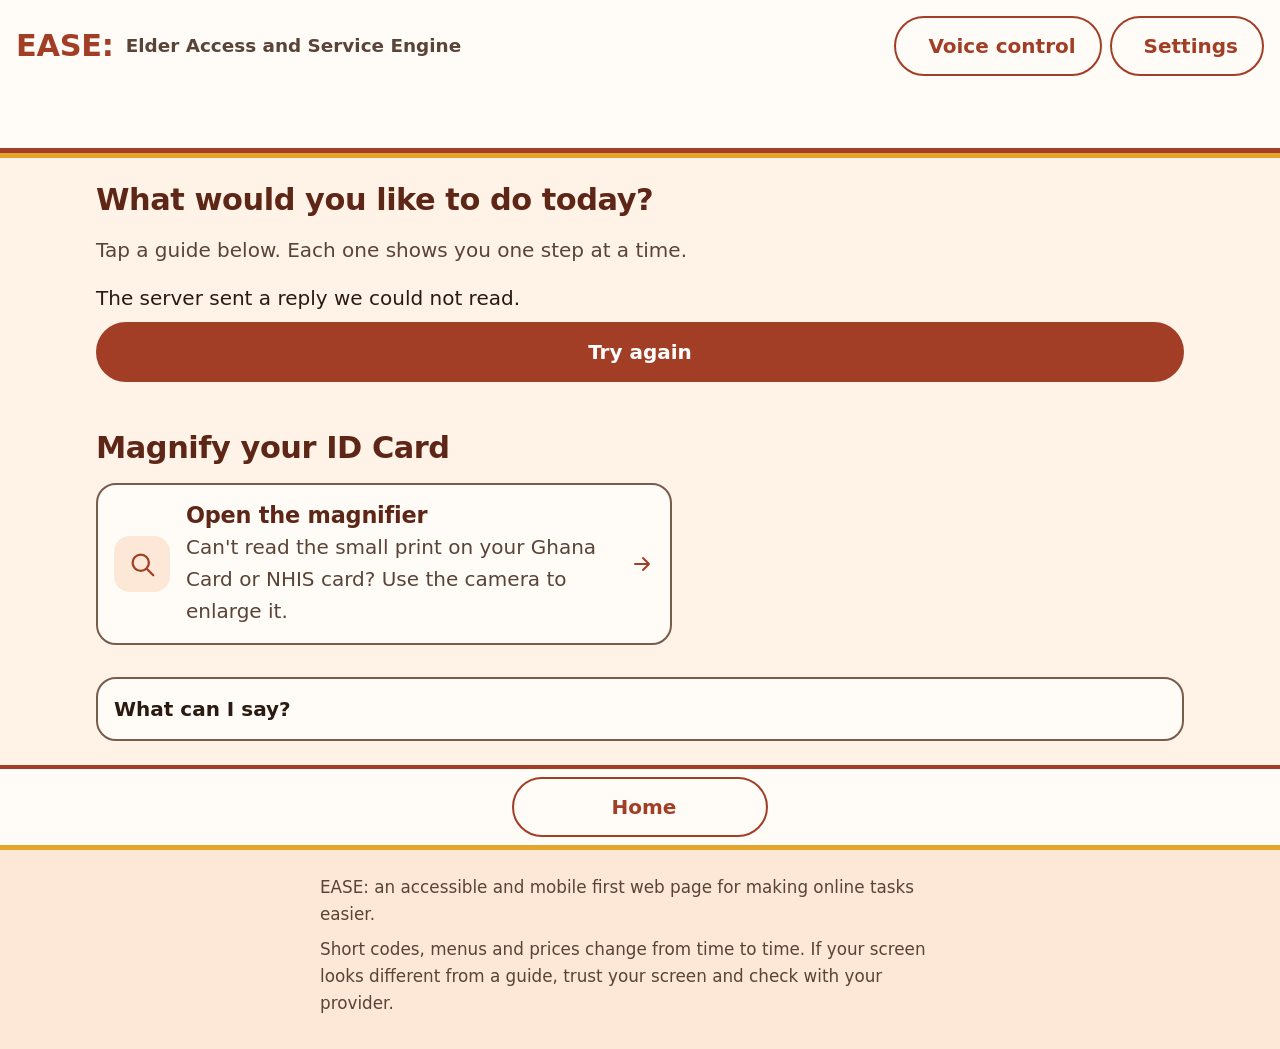
<file: index.html>
<!DOCTYPE html>
<html lang="en" data-theme="standard">
<head>
  <meta charset="utf-8">
  <!-- NO "user-scalable=no" or "maximum-scale": blocking pinch-zoom fails WCAG 1.4.4.
       viewport-fit=cover lets us respect phone notches via env(safe-area-inset-*). -->
  <meta name="viewport" content="width=device-width, initial-scale=1, viewport-fit=cover">
  <title>EASE</title>
  <meta name="description" content="EASE helps older people use MoMo, NHIS and ECG services with simple steps, large buttons and voice control.">
  <meta name="theme-color" content="#0b4f8a">

  <!-- Apply saved preferences BEFORE first paint so the page never flashes the
       wrong theme or size. Keys must match settings.js: "theme" and "pageScale". -->
  <script>
    try {
      var t = localStorage.getItem('theme');
      var z = parseFloat(localStorage.getItem('pageScale'));
      if (t === 'standard' || t === 'high-contrast') document.documentElement.dataset.theme = t;
      if (z >= 1 && z <= 2) document.documentElement.style.setProperty('--zoom', z);
    } catch (e) { /* storage blocked: defaults are fine */ }
  </script>

  <link rel="stylesheet" href="css/theme.css">
  <link rel="stylesheet" href="css/layout.css">
  <link rel="stylesheet" href="css/components.css">
  <link rel="icon" href="assets/favicon.svg" type="image/svg+xml">

  <!-- JS off: hide the app and jump instantly to the simple version.
       Only <style>, <link> and <meta> are allowed in a head <noscript>. -->
  <noscript>
    <style>#app { display: none !important; }</style>
    <meta http-equiv="refresh" content="0; url=nojs.html">
  </noscript>

  <!-- type="module": its own scope, deferred by default (does not block parsing). -->
  <script type="module" src="js/app.js"></script>
</head>

<body>

    <!-- Safety net if the browser blocks the redirect above. -->
  <noscript>
    <div class="noscript-warning" role="alert">
      <h1>EASE needs JavaScript</h1>
      <p>JavaScript is turned off, so the full guide cannot run.</p>
      <p><a href="nojs.html">Open the simple version of the guides</a></p>
    </div>
  </noscript>

  <div id="app">

    <!-- ============ HEADER ============ -->
    <header class="app-header">
      <h1 class="brand">
        <span class="brand-name">EASE:</span>
        <span class="brand-meaning">Elder Access and Service Engine</span>
      </h1>
      <div class="header-actions">
        <!-- aria-pressed announces on/off state to screen readers; the label stays constant. -->
        <button id="btn-mic" type="button" class="btn btn-secondary" aria-pressed="false">
          <span aria-hidden="true"></span> Voice control
        </button>
        <button id="btn-settings" type="button" class="btn btn-secondary" aria-haspopup="dialog">
          <span aria-hidden="true"></span> Settings
        </button>
      </div>
      <p id="mic-status" class="mic-status" role="status"></p>
    </header>

    <!-- ============ MAIN ============ -->
    <!-- tabindex="-1" lets JS move focus here after a view change (skip link target too). -->
    <main id="main" tabindex="-1">

      <!-- ---------- VIEW 1: HOME ---------- -->
      <section id="view-home" class="view" aria-labelledby="home-heading">
        <h2 id="home-heading">What would you like to do today?</h2>
        <p class="lead">Tap a guide below. Each one shows you one step at a time.</p>

        <p id="home-status" role="status">Loading your guides…</p>
        <!-- role="list" restores list semantics in Safari/VoiceOver when list-style is removed. -->
        <ul id="service-list" class="card-list" role="list"></ul>

        <h2 id="tools-heading" class="section-gap">Magnify your ID Card</h2>
        <button id="btn-open-magnifier" type="button" class="service-card tool-card">
          <span class="card-icon" data-icon="search" aria-hidden="true"></span>
          <span class="card-body">
            <span class="card-title">Open the magnifier</span>
            <span class="card-summary">Can't read the small print on your Ghana Card or NHIS card? Use the camera to enlarge it.</span>
          </span>
        </button>

        <details class="voice-help section-gap">
          <summary>What can I say?</summary>
          <p>Tap <strong>Voice control</strong>, then say:</p>
          <ul>
            <li><strong>“Next”</strong> or <strong>“Back”</strong>: change step</li>
            <li><strong>“Home”</strong>: return to this page</li>
            <li><strong>“Zoom in”</strong> or <strong>“Zoom out”</strong>: make the page bigger or smaller</li>
            <li><strong>“Read”</strong>: hear the current step</li>
            <li><strong>“Take picture”</strong>: photograph your ID card</li>
          </ul>
          <p>Voice control works best in Chrome, with an internet connection. 
            In Chrome, your voice is sent over the internet to Google to be turned into words. 
            EASE does not record or keep it. The microphone stays off until you tap Voice control, 
            and it switches off if you move to another app.</p>
        </details>
      </section>

      <!-- ---------- VIEW 2: GUIDE (one step at a time) ---------- -->
      <section id="view-guide" class="view" aria-labelledby="guide-title" hidden>
        <h2 id="guide-title"></h2>

        <div class="progress-block">
          <p id="step-counter" class="step-counter">Step <span id="step-current">1</span> of <span id="step-total">1</span></p>
          <!-- Native <progress>: built-in semantics, no ARIA needed. -->
          <progress id="step-progress" max="1" value="1" aria-label="Guide progress"></progress>
        </div>

        <article id="step-card" class="step-card">
          <!-- Responsive image: JS fills srcset from image_base (e.g. nhis-1-480.webp 480w, nhis-1-960.webp 960w).
               width/height reserve space so the page does not jump when the image loads. -->
          <figure id="step-figure" class="step-figure" hidden>
            <picture>
              <source id="step-source" type="image/webp" sizes="(min-width: 48rem) 40rem, 100vw" srcset="">
              <img id="step-image" alt="" width="960" height="640" loading="lazy" decoding="async"
                   src="[data-uri]">
            </picture>
          </figure>

          <p id="step-text" class="step-text"></p>

          <div class="step-actions">
            <button id="btn-listen" type="button" class="btn btn-secondary">
              <span aria-hidden="true">🔊</span> Listen to this step
            </button>
            <!-- Native protocol link, e.g. tel:*929%23. JS sets href and label. -->
            <a id="step-action" class="btn btn-action" href="#" hidden></a>
          </div>
        </article>

        <!-- Tariff table (HTML5 table requirement). Filled by render.js from tariffs.php. -->
        <section id="tariff-section" class="tariff-section" aria-labelledby="tariff-heading" hidden>
          <h3 id="tariff-heading">Costs to expect</h3>
          <table class="tariff-table">
            <caption>Amounts in Ghana cedis (GH₵). These are examples; check your provider.</caption>
            <thead>
              <tr>
                <th scope="col">Item</th>
                <th scope="col">Amount</th>
                <th scope="col">Note</th>
              </tr>
            </thead>
            <tbody id="tariff-body"></tbody>
          </table>
        </section>
      </section>

      <!-- ---------- VIEW 3: ID MAGNIFIER ---------- -->
      <section id="view-magnifier" class="view" aria-labelledby="magnifier-heading" hidden>
        <h2 id="magnifier-heading">Magnify my ID card</h2>

        <!-- Image sits FIRST so the thumb never scrolls past controls to see it. -->
        <div class="magnifier-stage">
          <div id="video-frame" class="video-frame">
            <video id="camera-video" autoplay playsinline muted aria-label="Live camera view"></video>
            <!-- Decorative box = the centre 50% that will be cropped and enlarged. -->
            <div class="guide-box" aria-hidden="true"></div>
          </div>
          <img id="captured-image" class="captured-image" alt="Your ID card, enlarged" hidden
               src="[data-uri]">
        </div>

        <p id="magnifier-help" class="lead">Hold your card inside the dashed box, then tap <strong>Take picture</strong>.</p>
        <p id="camera-status" role="status"></p>

        <div class="button-row">
          <button id="btn-capture" type="button" class="btn btn-primary">
            <span aria-hidden="true">📷</span> Take picture
          </button>
          <button id="btn-retake" type="button" class="btn btn-secondary" hidden>Take another</button>
        </div>
      </section>

    </main>

    <!-- ============ BOTTOM NAV (sticky, thumb zone) ============ -->
    <nav class="nav-bar" aria-label="Page navigation">
      <button id="btn-back" type="button" class="btn btn-secondary" hidden>
        <span aria-hidden="true">←</span> Back
      </button>
      <button id="btn-home" type="button" class="btn btn-secondary">
        <span aria-hidden="true"></span> Home
      </button>
      <button id="btn-next" type="button" class="btn btn-primary" hidden>
        Next <span aria-hidden="true">→</span>
      </button>
    </nav>

    <footer class="app-footer">
      <p>EASE: an accessible and mobile first web page for making online tasks easier.</p>
      <p>Short codes, menus and prices change from time to time. If your screen looks different from a guide, trust your screen and check with your provider.</p>
      
    </footer>

    <!-- Invisible live region: JS writes "Step 3 of 6" here so screen readers announce changes. -->
    <div id="announcer" class="sr-only" aria-live="polite" aria-atomic="true"></div>

    <!-- ============ SETTINGS (native <dialog> + <form>) ============ -->
    <!-- <dialog> gives focus trapping, Esc to close and backdrop for free. -->
    <dialog id="settings-dialog" aria-labelledby="settings-title">
      <form id="settings-form" method="dialog">
        <h2 id="settings-title">Settings</h2>

        <fieldset class="choice-group">
          <legend>Text size</legend>
          <label class="choice"><input type="radio" name="zoom" value="1" checked> Normal</label>
          <label class="choice"><input type="radio" name="zoom" value="1.25"> Large</label>
          <label class="choice"><input type="radio" name="zoom" value="1.5"> Larger</label>
          <label class="choice"><input type="radio" name="zoom" value="1.75"> Very large</label>
          <label class="choice"><input type="radio" name="zoom" value="2"> Largest</label>
        </fieldset>

        <fieldset class="choice-group">
          <legend>Colours</legend>
          <label class="choice"><input type="radio" name="theme" value="standard" checked> Standard</label>
          <label class="choice"><input type="radio" name="theme" value="high-contrast"> High contrast (yellow on black)</label>
        </fieldset>

        <button type="submit" class="btn btn-primary btn-block">Done</button>
      </form>
    </dialog>

  </div><!-- /#app -->
</body>
</html>
</file>
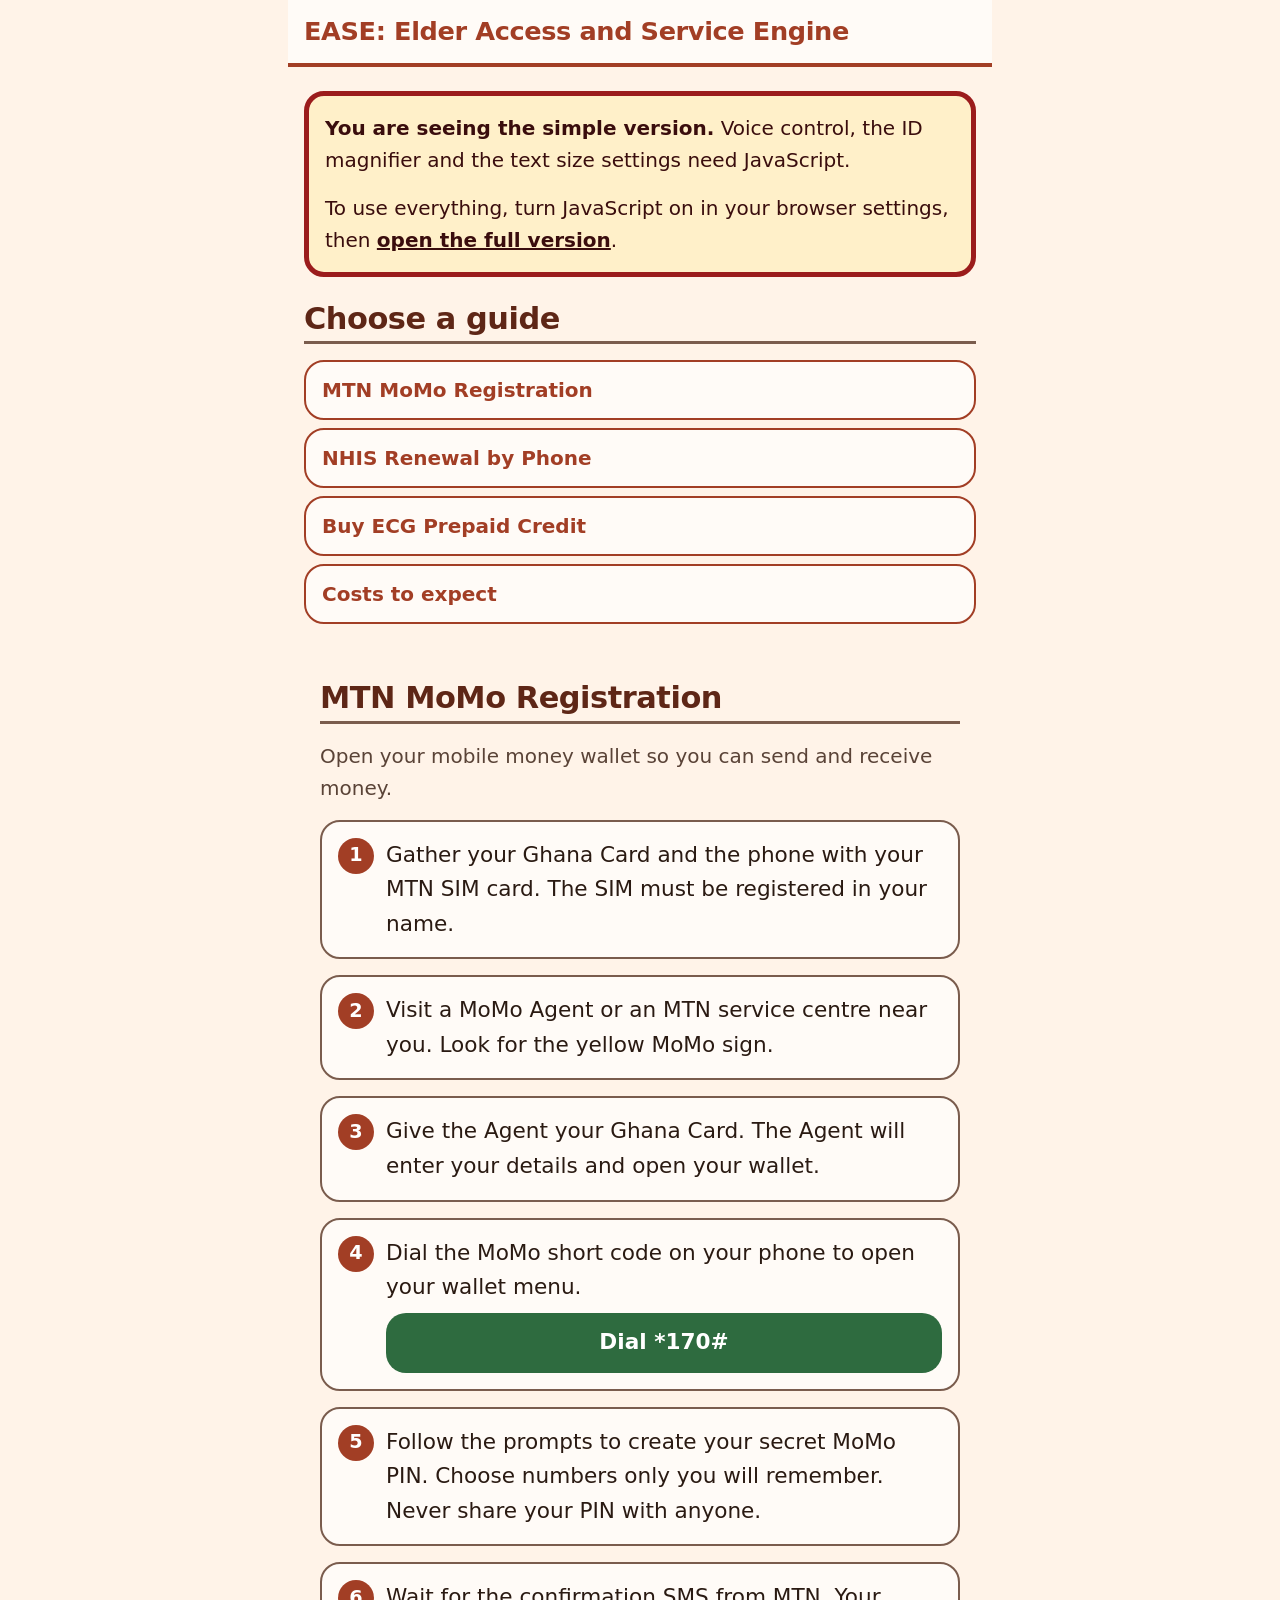
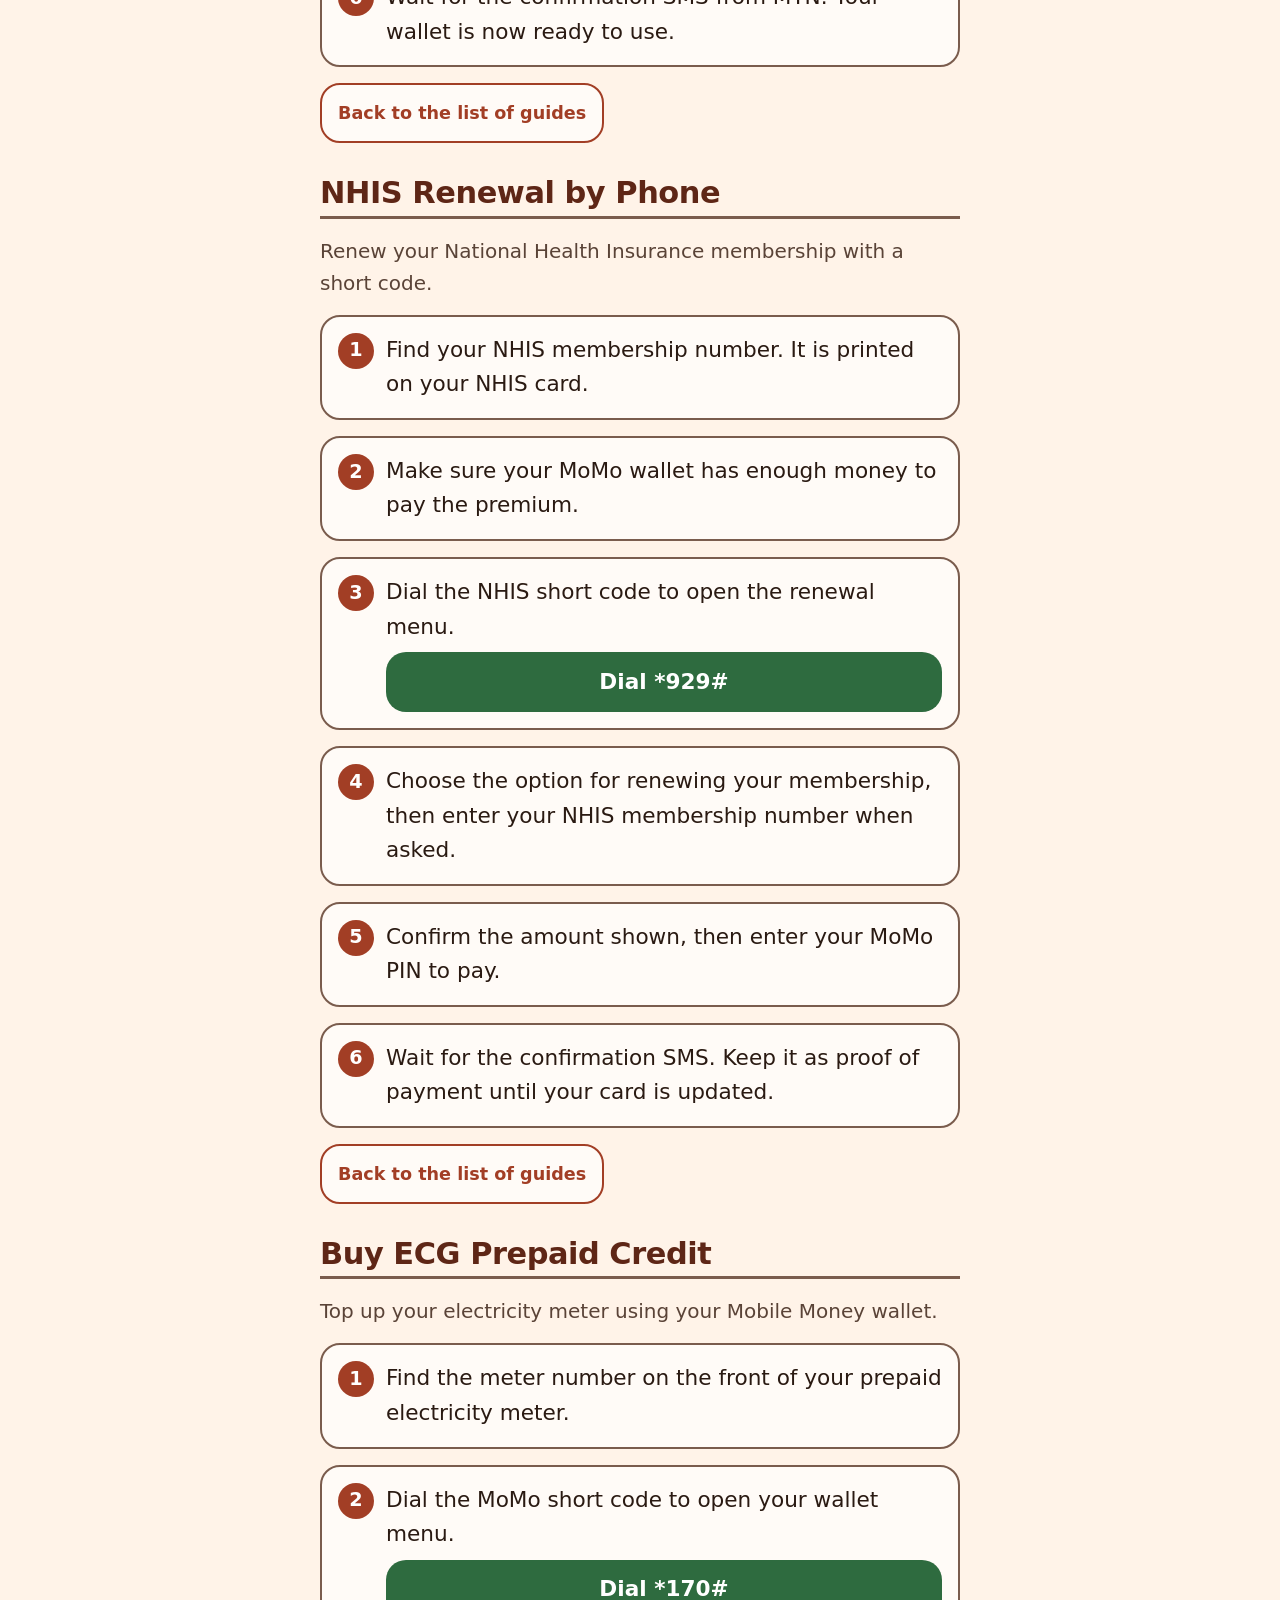
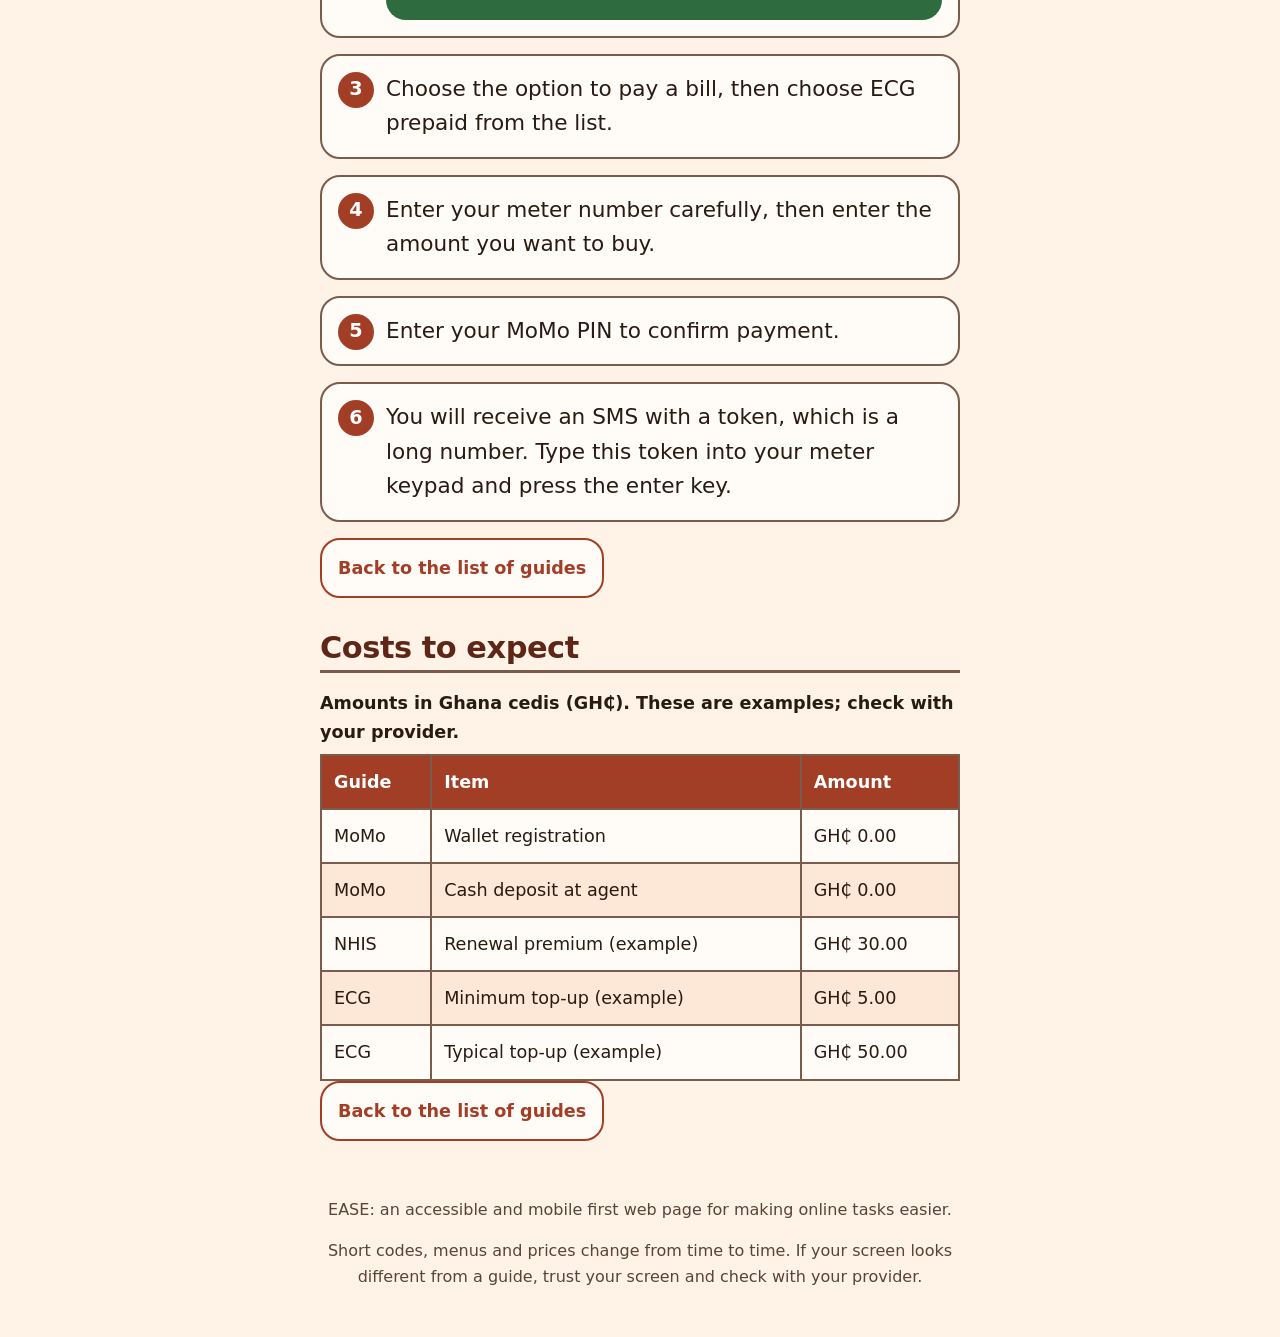
<file: nojs.html>
<!DOCTYPE html>
<html lang="en" data-theme="standard">
<head>
  <meta charset="utf-8">
  <meta name="viewport" content="width=device-width, initial-scale=1, viewport-fit=cover">
  <title>EASE (simple version)</title>
  <meta name="description" content="A simple, printable version of the EASE guides for MoMo, NHIS and ECG. No JavaScript needed.">

  <!-- Reuses the app's design tokens, so both pages always look related. -->
  <link rel="stylesheet" href="css/theme.css">
  <link rel="stylesheet" href="css/layout.css">
  <link rel="stylesheet" href="css/components.css">
  <link rel="stylesheet" href="css/nojs.css">
  <link rel="icon" href="assets/favicon.svg" type="image/svg+xml">
</head>

<body>
  <div class="nojs-page" id="nojs-top">

    <header class="nojs-header">
      <h1>EASE: Elder Access and Service Engine</h1>
    </header>

    <div class="nojs-banner" role="note">
      <p><strong>You are seeing the simple version.</strong> Voice control, the ID magnifier and the text 
        size settings need JavaScript.</p>
      <p>To use everything, turn JavaScript on in your browser settings, then
      <a href="index.html">open the full version</a>.</p>
    </div>

    <nav aria-label="Guides on this page">
      <h2>Choose a guide</h2>
      <ul class="nojs-contents" role="list">
        <li><a href="#nojs-momo">MTN MoMo Registration</a></li>
        <li><a href="#nojs-nhis">NHIS Renewal by Phone</a></li>
        <li><a href="#nojs-ecg">Buy ECG Prepaid Credit</a></li>
        <li><a href="#nojs-costs">Costs to expect</a></li>
      </ul>
    </nav>

    <main>
      <!-- ===== Guide 1 ===== -->
      <section id="nojs-momo" aria-labelledby="nojs-momo-h">
        <h2 id="nojs-momo-h">MTN MoMo Registration</h2>
        <p class="lead">Open your mobile money wallet so you can send and receive money.</p>
        <ol class="nojs-steps" role="list">
          <li>Gather your Ghana Card and the phone with your MTN SIM card. The SIM must be registered in your name.</li>
          <li>Visit a MoMo Agent or an MTN service centre near you. Look for the yellow MoMo sign.</li>
          <li>Give the Agent your Ghana Card. The Agent will enter your details and open your wallet.</li>
          <li>Dial the MoMo short code on your phone to open your wallet menu.
            <a class="nojs-dial" href="tel:*170%23">Dial *170#</a></li>
          <li>Follow the prompts to create your secret MoMo PIN. Choose numbers only you will remember. Never share your PIN with anyone.</li>
          <li>Wait for the confirmation SMS from MTN. Your wallet is now ready to use.</li>
        </ol>
        <p><a class="nojs-top" href="#nojs-top">Back to the list of guides</a></p>
      </section>

      <!-- ===== Guide 2 ===== -->
      <section id="nojs-nhis" aria-labelledby="nojs-nhis-h">
        <h2 id="nojs-nhis-h">NHIS Renewal by Phone</h2>
        <p class="lead">Renew your National Health Insurance membership with a short code.</p>
        <ol class="nojs-steps" role="list">
          <li>Find your NHIS membership number. It is printed on your NHIS card.</li>
          <li>Make sure your MoMo wallet has enough money to pay the premium.</li>
          <li>Dial the NHIS short code to open the renewal menu.
            <a class="nojs-dial" href="tel:*929%23">Dial *929#</a></li>
          <li>Choose the option for renewing your membership, then enter your NHIS membership number when asked.</li>
          <li>Confirm the amount shown, then enter your MoMo PIN to pay.</li>
          <li>Wait for the confirmation SMS. Keep it as proof of payment until your card is updated.</li>
        </ol>
        <p><a class="nojs-top" href="#nojs-top">Back to the list of guides</a></p>
      </section>

      <!-- ===== Guide 3 ===== -->
      <section id="nojs-ecg" aria-labelledby="nojs-ecg-h">
        <h2 id="nojs-ecg-h">Buy ECG Prepaid Credit</h2>
        <p class="lead">Top up your electricity meter using your Mobile Money wallet.</p>
        <ol class="nojs-steps" role="list">
          <li>Find the meter number on the front of your prepaid electricity meter.</li>
          <li>Dial the MoMo short code to open your wallet menu.
            <a class="nojs-dial" href="tel:*170%23">Dial *170#</a></li>
          <li>Choose the option to pay a bill, then choose ECG prepaid from the list.</li>
          <li>Enter your meter number carefully, then enter the amount you want to buy.</li>
          <li>Enter your MoMo PIN to confirm payment.</li>
          <li>You will receive an SMS with a token, which is a long number. Type this token into your meter keypad and press the enter key.</li>
        </ol>
        <p><a class="nojs-top" href="#nojs-top">Back to the list of guides</a></p>
      </section>

      <!-- ===== Costs ===== -->
      <section id="nojs-costs" aria-labelledby="nojs-costs-h">
        <h2 id="nojs-costs-h">Costs to expect</h2>
        <table class="tariff-table">
          <caption>Amounts in Ghana cedis (GH₵). These are examples; check with your provider.</caption>
          <thead>
            <tr>
              <th scope="col">Guide</th>
              <th scope="col">Item</th>
              <th scope="col">Amount</th>
            </tr>
          </thead>
          <tbody>
            <tr><td>MoMo</td><td>Wallet registration</td><td>GH₵ 0.00</td></tr>
            <tr><td>MoMo</td><td>Cash deposit at agent</td><td>GH₵ 0.00</td></tr>
            <tr><td>NHIS</td><td>Renewal premium (example)</td><td>GH₵ 30.00</td></tr>
            <tr><td>ECG</td><td>Minimum top-up (example)</td><td>GH₵ 5.00</td></tr>
            <tr><td>ECG</td><td>Typical top-up (example)</td><td>GH₵ 50.00</td></tr>
          </tbody>
        </table>
        <p><a class="nojs-top" href="#nojs-top">Back to the list of guides</a></p>
      </section>
    </main>

    <footer class="nojs-footer">
      <p>EASE: an accessible and mobile first web page for making online tasks easier.</p>
      <p>Short codes, menus and prices change from time to time. If your screen looks different from a guide, trust your screen and check with your provider.</p>
    </footer>

  </div>
</body>
</html>
</file>
<file: css/theme.css>
/* =====================================================================
   theme.css: design tokens only (no layout, no components).
   Warm palette: terracotta, gold, warm green, soft peach.
   Contrast checked against WCAG AA (4.5:1 text, 3:1 borders and icons):
     text on bg 15.3 | heading on bg 10.9 | muted on bg 8.4
     white on terracotta 6.5 | white on green 6.4 | border on surface 5.9
     terracotta icon on peach tile 5.4 | focus ring on bg 9.5
   Gold (#E3A62B) is DECORATION ONLY: white on gold is just 2.15:1,
   so any text placed on gold must be --color-on-accent (dark brown).
   ===================================================================== */

:root {
  /* Page zoom: the ONLY number the "Zoom in/out" feature changes. */
  --zoom: 1;

  /* ---- Standard theme ---- */
  --color-bg:           #FFF3E8;   /* soft peach page background */
  --color-surface:      #FFFBF7;   /* warm white cards */
  --color-soft:         #FDE7D6;   /* peach tint: icon tiles, hero */
  --color-text:         #2A1A12;   /* deep warm brown */
  --color-heading:      #5E2616;   /* darker terracotta-brown for big headings */
  --color-muted:        #5A4337;
  --color-primary:      #A23E25;   /* terracotta */
  --color-on-primary:   #FFFFFF;
  --color-action:       #2E6B3F;   /* warm green: dial buttons */
  --color-on-action:    #FFFFFF;
  --color-accent:       #E3A62B;   /* gold: stripes and highlights */
  --color-on-accent:    #2A1A12;
  --color-border:       #7A5C4D;
  --color-focus:        #1B3A8C;   /* deep blue ring: stands out against every warm colour */
  --color-term-bg:      #FBE0CC;
  --color-warn-bg:      #FFF0C9;
  --color-warn-border:  #9B1C1C;
  --color-warn-text:    #3A0D0D;

  /* ---- Sizing tokens (rem, so they scale with --zoom) ---- */
  --tap:        3.75rem;   /* 60px "fat finger" minimum touch target at zoom 1 */
  --radius:     1.25rem;   /* big, friendly corners */
  --space-1:    0.5rem;
  --space-2:    1rem;
  --space-3:    1.5rem;
  --space-4:    2rem;
  --border:     2px;       /* px on purpose: borders stay crisp, not zoomed */

  /* System fonts only: nothing to download, works offline, fast on cheap phones. */
  --font-stack:   system-ui, -apple-system, "Segoe UI", Roboto, "Helvetica Neue", Arial, sans-serif;
  --font-heading: var(--font-stack);
}

/* ---- High-contrast theme: switched by <html data-theme="high-contrast"> ---- */
:root[data-theme="high-contrast"] {
  --color-bg:           #000000;
  --color-surface:      #000000;
  --color-soft:         #1A1A1A;
  --color-text:         #ffffff;
  --color-heading:      #ffffff;
  --color-muted:        #ffffff;
  --color-primary:      #ffd400;
  --color-on-primary:   #000000;
  --color-action:       #00e676;
  --color-on-action:    #000000;
  --color-accent:       #ffd400;
  --color-on-accent:    #000000;
  --color-border:       #ffffff;
  --color-focus:        #00e5ff;
  --color-term-bg:      #1f1f1f;
  --color-warn-bg:      #000000;
  --color-warn-border:  #ff5252;
  --color-warn-text:    #ffffff;
}

/* Root font size = the user's own browser default (100%) x our zoom factor.
   All sizes elsewhere use rem, so text, buttons and spacing scale together
   and the layout re-wraps instead of overflowing (WCAG 1.4.4 and 1.4.10). */
html {
  font-size: calc(100% * var(--zoom));
}
</file>
<file: css/layout.css>
/* =====================================================================
   layout.css: page structure. Mobile-first: the base rules ARE the phone
   layout (single column); media queries only add things for wider screens.
   ===================================================================== */

*, *::before, *::after { box-sizing: border-box; }

/* The hidden attribute must always win, even over display:flex rules. */
[hidden] { display: none !important; }

html { -webkit-text-size-adjust: 100%; scroll-padding-top: 1rem; }

body {
  margin: 0;
  font-family: var(--font-stack);
  font-size: 1.25rem;            /* 20px at zoom 1: comfortable for older readers */
  line-height: 1.6;
  color: var(--color-text);
  background: var(--color-bg);
}

/* #app is a column: header / main (grows) / nav / footer.
   100vh first as fallback, then 100dvh (accounts for mobile browser toolbars). */
#app {
  display: flex;
  flex-direction: column;
  min-height: 100vh;
  min-height: 100dvh;
}

h1, h2, h3 {
  font-family: var(--font-heading);
  font-weight: 800;
  letter-spacing: -0.015em;      /* big bold headings read better slightly tightened */
  line-height: 1.2;
  color: var(--color-heading);
  margin: 0 0 var(--space-2);
}
h2 { font-size: 1.9rem; }
h3 { font-size: 1.4rem; }
p  { margin: 0 0 var(--space-2); }

/* ---------- Header ---------- */
.app-header {
  padding: var(--space-2);
  padding-top: calc(var(--space-2) + env(safe-area-inset-top, 0px));
  background: var(--color-surface);
  border-bottom: 5px solid var(--color-primary);
  box-shadow: 0 5px 0 var(--color-accent);        /* thin gold stripe under the terracotta line */
  margin-bottom: 5px;
}
.brand { display: flex; align-items: center; gap: 0.75rem; margin: 0 0 var(--space-2); font-size: 1.15rem; }
.brand-mark { flex: none; width: 3rem; height: 3rem; border-radius: 0.6rem; }
.brand-text { display: block; }
.brand-name { display: block; font-size: 1.9rem; line-height: 1.1; color: var(--color-primary); }
.brand-meaning { display: block; font-family: var(--font-stack); font-weight: 600; letter-spacing: 0; color: var(--color-muted); }

.header-actions { display: flex; flex-wrap: wrap; gap: var(--space-1); }
.header-actions .btn { flex: 1 1 10rem; }

.mic-status { margin: var(--space-1) 0 0; min-height: 1.6em; font-weight: 700; }

/* ---------- Main ---------- */
main {
  flex: 1;
  width: 100%;
  max-width: 44rem;              /* readable line length on phones and tablets */
  margin-inline: auto;
  padding: var(--space-3) var(--space-2);
}
main:focus { outline: none; }    /* focus moved here by JS; the heading is the visual cue */

.lead { font-size: 1.25rem; color: var(--color-muted); }
.section-gap { margin-top: var(--space-4); }

/* ---------- Bottom navigation (sticky = stays in the thumb zone) ---------- */
.nav-bar {
  position: sticky;
  bottom: 0;
  z-index: 10;
  display: flex;
  gap: var(--space-1);
  padding: var(--space-1) var(--space-2);
  padding-bottom: calc(var(--space-1) + env(safe-area-inset-bottom, 0px));
  background: var(--color-surface);
  border-top: 4px solid var(--color-primary);
}
.nav-bar .btn { flex: 1; }

/* ---------- Footer ---------- */
.app-footer {
  padding: var(--space-3) var(--space-2);
  padding-bottom: calc(var(--space-3) + env(safe-area-inset-bottom, 0px));
  font-size: 1.05rem;
  color: var(--color-muted);
  background: var(--color-soft);
  border-top: 5px solid var(--color-accent);
}
.app-footer p { max-width: 40rem; margin-inline: auto; margin-bottom: var(--space-1); }

/* ---------- Tablets and up: small enhancements ---------- */
@media (min-width: 48rem) {
  .app-header { display: flex; align-items: center; justify-content: space-between; gap: var(--space-2); flex-wrap: wrap; }
  .brand { margin: 0; }
  .header-actions .btn { flex: 0 0 auto; }
  .mic-status { flex-basis: 100%; }
  .nav-bar { justify-content: center; }
  .nav-bar .btn { max-width: 16rem; }
}

/* ---------- Desktops: wider page, guide cards side by side ---------- */
@media (min-width: 60rem) {
  main { max-width: 70rem; }
  /* Reading screens stay narrow so lines never get too long. */
  #view-guide, #view-magnifier { max-width: 44rem; margin-inline: auto; }
  .card-list { grid-template-columns: repeat(auto-fit, minmax(19rem, 1fr)); }
  .tool-card { max-width: 36rem; }
}
</file>
<file: css/components.css>
/* =====================================================================
   components.css: reusable pieces. Colours come from theme.css variables,
   so every component re-themes automatically (including high contrast).
   ===================================================================== */

/* ---------- Accessibility utilities ---------- */
.sr-only {                       /* hidden visually, still read by screen readers */
  position: absolute; width: 1px; height: 1px; margin: -1px; padding: 0;
  overflow: hidden; clip: rect(0 0 0 0); white-space: nowrap; border: 0;
}
/* Visible keyboard focus on EVERY interactive element (WCAG 2.4.7). */
:focus-visible { outline: 4px solid var(--color-focus); outline-offset: 3px; }

/* ---------- Buttons: pill-shaped, ">= 60px" tap target at zoom 1 ---------- */
.btn {
  display: inline-flex; align-items: center; justify-content: center; gap: 0.5rem;
  min-height: var(--tap); min-width: var(--tap);
  padding: 0.5rem 1.5rem;
  font: inherit; font-weight: 700; font-size: 1.25rem; line-height: 1.2; text-align: center;
  text-decoration: none;
  border: var(--border) solid var(--color-primary);
  border-radius: 999px;
  cursor: pointer;
  transition: transform 0.1s ease;
}
.btn:active { transform: scale(0.97); }
.btn:disabled { opacity: 0.45; cursor: not-allowed; transform: none; }
.btn-primary   { background: var(--color-primary); color: var(--color-on-primary); }
.btn-secondary { background: var(--color-surface); color: var(--color-primary); }
.btn-action    { background: var(--color-action); color: var(--color-on-action); border-color: var(--color-action); }
.btn-block     { display: flex; width: 100%; }
.btn[aria-pressed="true"] { background: var(--color-primary); color: var(--color-on-primary); }

.button-row { display: flex; flex-wrap: wrap; gap: var(--space-1); margin-top: var(--space-2); }
.button-row .btn { flex: 1 1 12rem; }
#home-status .btn { margin-top: var(--space-1); }

/* ---------- Home: hero, reassurance chips, notice ---------- */
.hero {
  margin-bottom: var(--space-3); padding: var(--space-3) var(--space-2);
  background: var(--color-soft);
  border-radius: var(--radius);
}
.hero h2 { font-size: 2.2rem; }
.hero .lead { color: var(--color-text); }
.chips { list-style: none; margin: 0; padding: 0; display: flex; flex-wrap: wrap; gap: var(--space-1); }
.chips li {
  padding: 0.25rem 1rem; font-size: 1.05rem; font-weight: 700;
  background: var(--color-surface); border: 2px solid var(--color-border); border-radius: 999px;
}

.notice {
  display: flex; gap: var(--space-2); align-items: flex-start;
  margin-bottom: var(--space-3); padding: var(--space-2);
  background: var(--color-warn-bg); color: var(--color-warn-text);
  border: var(--border) solid var(--color-warn-border); border-radius: var(--radius);
}
.notice-icon {
  flex: none; display: grid; place-items: center; width: 2.5rem; height: 2.5rem;
  font-weight: 700; font-size: 1.5rem; font-family: var(--font-stack);
  color: #fff; background: var(--color-warn-border); border-radius: 50%;
}
:root[data-theme="high-contrast"] .notice-icon { color: #000; }
.notice h3 { margin-bottom: 0.25rem; font-size: 1.25rem; color: inherit; }
.notice p { margin: 0; }

/* ---------- Cards (guides and tools): outline, icon tile, arrow ---------- */
.card-list { list-style: none; margin: 0; padding: 0; display: grid; gap: var(--space-2); }
.service-card {
  display: flex; align-items: center; gap: var(--space-2);
  width: 100%; text-align: left; min-height: var(--tap);
  padding: var(--space-2) var(--space-2) var(--space-2) var(--space-2);
  font: inherit; color: var(--color-text);
  background: var(--color-surface);
  border: var(--border) solid var(--color-border);
  border-radius: var(--radius);
  cursor: pointer;
}
.service-card:hover, .service-card:active { border-color: var(--color-primary); background: var(--color-soft); }

/* Icons: SVG line drawings used as a CSS mask, so they take the theme colour
   (terracotta normally, yellow in high contrast). No image files to download. */
.card-icon {
  position: relative; flex: none; width: 3.5rem; height: 3.5rem;
  background: var(--color-soft); border-radius: 1rem;
}
.card-icon::before {
  content: ""; position: absolute; inset: 0.8rem;
  background: var(--color-primary);
  -webkit-mask-image: var(--icon); mask-image: var(--icon);
  -webkit-mask-repeat: no-repeat; mask-repeat: no-repeat;
  -webkit-mask-position: center; mask-position: center;
  -webkit-mask-size: contain; mask-size: contain;
}
.service-card:hover .card-icon, .service-card:active .card-icon { background: var(--color-surface); }
.card-icon[data-icon="phone"]  { --icon: url("data:image/svg+xml,%3Csvg xmlns='http://www.w3.org/2000/svg' viewBox='0 0 24 24' fill='none' stroke='black' stroke-width='1.8' stroke-linecap='round' stroke-linejoin='round'%3E%3Crect x='7' y='2.5' width='10' height='19' rx='2'/%3E%3Cpath d='M11 18.5h2'/%3E%3C/svg%3E"); }
.card-icon[data-icon="heart"]  { --icon: url("data:image/svg+xml,%3Csvg xmlns='http://www.w3.org/2000/svg' viewBox='0 0 24 24' fill='none' stroke='black' stroke-width='1.8' stroke-linecap='round' stroke-linejoin='round'%3E%3Cpath d='M12 20s-7.5-4.6-7.5-10.2A4.2 4.2 0 0 1 12 7.4a4.2 4.2 0 0 1 7.5 2.4C19.5 15.4 12 20 12 20z'/%3E%3C/svg%3E"); }
.card-icon[data-icon="bolt"]   { --icon: url("data:image/svg+xml,%3Csvg xmlns='http://www.w3.org/2000/svg' viewBox='0 0 24 24' fill='none' stroke='black' stroke-width='1.8' stroke-linecap='round' stroke-linejoin='round'%3E%3Cpath d='M13 2.5L5.5 13.5H11l-1 8 8.5-12H13z'/%3E%3C/svg%3E"); }
.card-icon[data-icon="list"]   { --icon: url("data:image/svg+xml,%3Csvg xmlns='http://www.w3.org/2000/svg' viewBox='0 0 24 24' fill='none' stroke='black' stroke-width='1.8' stroke-linecap='round' stroke-linejoin='round'%3E%3Cpath d='M9 6.5h11M9 12h11M9 17.5h11M4.5 6.5h.01M4.5 12h.01M4.5 17.5h.01'/%3E%3C/svg%3E"); }
.card-icon[data-icon="search"] { --icon: url("data:image/svg+xml,%3Csvg xmlns='http://www.w3.org/2000/svg' viewBox='0 0 24 24' fill='none' stroke='black' stroke-width='1.8' stroke-linecap='round' stroke-linejoin='round'%3E%3Ccircle cx='11' cy='11' r='6.5'/%3E%3Cpath d='M16 16l5 5'/%3E%3C/svg%3E"); }

/* The arrow at the right edge of every card. */
.service-card::after {
  content: ""; flex: none; width: 1.5rem; height: 1.5rem; margin-left: auto;
  background: var(--color-primary);
  -webkit-mask: url("data:image/svg+xml,%3Csvg xmlns='http://www.w3.org/2000/svg' viewBox='0 0 24 24' fill='none' stroke='black' stroke-width='2' stroke-linecap='round' stroke-linejoin='round'%3E%3Cpath d='M5 12h14M13 6l6 6-6 6'/%3E%3C/svg%3E") center / contain no-repeat;
  mask: url("data:image/svg+xml,%3Csvg xmlns='http://www.w3.org/2000/svg' viewBox='0 0 24 24' fill='none' stroke='black' stroke-width='2' stroke-linecap='round' stroke-linejoin='round'%3E%3Cpath d='M5 12h14M13 6l6 6-6 6'/%3E%3C/svg%3E") center / contain no-repeat;
}

.card-body { display: block; min-width: 0; }
.card-title { display: block; font-size: 1.4rem; font-weight: 800; letter-spacing: -0.01em; line-height: 1.25; color: var(--color-heading); }
.card-summary { display: block; margin-top: 0.15rem; color: var(--color-muted); }
.card-cta { display: block; margin-top: 0.35rem; font-weight: 700; color: var(--color-primary); }

/* ---------- How it works ---------- */
.how-list { list-style: none; margin: 0; padding: 0; counter-reset: how; display: grid; gap: var(--space-2); }
.how-list li { counter-increment: how; position: relative; padding-left: 3.25rem; }
.how-list li::before {
  content: counter(how); position: absolute; left: 0; top: 0;
  display: grid; place-items: center; width: 2.25rem; height: 2.25rem;
  font-weight: 700; color: var(--color-on-accent); background: var(--color-accent); border-radius: 50%;
}

/* ---------- Voice help (<details>) ---------- */
.voice-help { background: var(--color-surface); border: var(--border) solid var(--color-border); border-radius: var(--radius); padding: 0 var(--space-2); }
.voice-help summary { min-height: var(--tap); display: flex; align-items: center; font-weight: 700; cursor: pointer; }
.voice-help ul { margin: 0 0 var(--space-2); padding-left: 1.5rem; }

/* ---------- Guide: progress and step card ---------- */
.step-counter {
  display: inline-block; margin-bottom: var(--space-1); padding: 0.1rem 1rem;
  font-size: 1.3rem; font-weight: 700;
  color: var(--color-on-accent); background: var(--color-accent); border-radius: 999px;
}
#step-progress { display: block; width: 100%; height: 1.25rem; accent-color: var(--color-primary); }
.progress-block { margin-bottom: var(--space-3); }

.step-card {
  padding: var(--space-3) var(--space-2);
  background: var(--color-surface);
  border: var(--border) solid var(--color-border);
  border-radius: var(--radius);
}
.step-text { font-size: 1.5rem; line-height: 1.6; }
.step-figure { margin: 0 0 var(--space-2); }
.step-figure img { display: block; width: 100%; height: auto; border-radius: 1rem; }
.step-actions { display: grid; gap: var(--space-1); margin-top: var(--space-2); }


/* ---------- Tariff table ---------- */
.tariff-section { margin-top: var(--space-4); }
.tariff-table { width: 100%; border-collapse: collapse; font-size: 1.1rem; background: var(--color-surface); }
.tariff-table caption { text-align: left; font-weight: 700; padding-bottom: var(--space-1); }
.tariff-table th, .tariff-table td {
  padding: 0.75rem; text-align: left; vertical-align: top;
  border: 2px solid var(--color-border);
  overflow-wrap: anywhere;
}
.tariff-table thead th { background: var(--color-primary); color: var(--color-on-primary); }
.tariff-table tbody tr:nth-child(even) { background: var(--color-soft); }

/* ---------- ID magnifier ---------- */
.magnifier-stage { margin-bottom: var(--space-2); }
.video-frame {
  position: relative; width: 100%; aspect-ratio: 4 / 3;
  background: #000; border-radius: var(--radius); overflow: hidden;
  border: var(--border) solid var(--color-border);
}
.video-frame video { width: 100%; height: 100%; object-fit: cover; display: block; }
/* Centre 50% x 50% = exactly the region hardware.js crops for the 2x zoom. */
.guide-box { position: absolute; inset: 25%; border: 4px dashed #fff; outline: 2px solid #000; pointer-events: none; }
.captured-image { display: block; width: 100%; height: auto; border: var(--border) solid var(--color-primary); border-radius: var(--radius); }

/* ---------- Settings dialog ---------- */
dialog {
  width: min(92vw, 32rem); max-height: 90vh; max-height: 90dvh; overflow: auto;
  padding: var(--space-3);
  color: var(--color-text); background: var(--color-surface);
  border: 4px solid var(--color-primary); border-radius: var(--radius);
}
dialog::backdrop { background: rgb(42 26 18 / 0.75); }

.choice-group { border: 0; margin: 0 0 var(--space-3); padding: 0; display: grid; gap: var(--space-1); }
.choice-group legend { font-size: 1.4rem; font-weight: 800; color: var(--color-heading); margin-bottom: var(--space-1); padding: 0; }
.choice {
  display: flex; align-items: center; gap: 0.75rem;
  min-height: var(--tap); padding: 0.5rem 0.75rem;
  border: var(--border) solid var(--color-border); border-radius: 1rem;
  cursor: pointer;
}
.choice input { width: 1.75rem; height: 1.75rem; flex: none; accent-color: var(--color-primary); }
.choice:has(input:checked) { border-color: var(--color-primary); background: var(--color-soft); font-weight: 700; }

/* ---------- JavaScript-disabled warning (safety net before the redirect) ---------- */
.noscript-warning {
  margin: var(--space-2); padding: var(--space-3);
  font-size: 1.4rem; line-height: 1.6;
  color: var(--color-warn-text); background: var(--color-warn-bg);
  border: 6px solid var(--color-warn-border); border-radius: var(--radius);
}
.noscript-warning h1 { font-size: 2rem; margin-bottom: var(--space-2); color: inherit; }
.noscript-warning a { color: inherit; font-weight: 700; }

/* ---------- Respect "reduce motion" system setting (WCAG 2.3.3) ---------- */
@media (prefers-reduced-motion: reduce) {
  *, *::before, *::after { transition: none !important; animation: none !important; }
  .btn:active { transform: none; }
}
</file>
<file: css/nojs.css>
/* =====================================================================
   nojs.css: styles for nojs.html ONLY (the simple version of the app).
   nojs.html also loads theme.css, layout.css and components.css first,
   so this file reuses their variables (--tap, --space-*, colours), the
   60px touch target size, the focus ring and the .tariff-table styles.
   ===================================================================== */

.nojs-page {
  max-width: 44rem;
  margin-inline: auto;
  padding: 0 var(--space-2) var(--space-4);
}

/* ---------- Header and banner ---------- */
.nojs-header {
  margin: 0 calc(var(--space-2) * -1) var(--space-3);   /* stretch edge to edge */
  padding: var(--space-2);
  padding-top: calc(var(--space-2) + env(safe-area-inset-top, 0px));
  background: var(--color-surface);
  border-bottom: 4px solid var(--color-primary);
}
.nojs-header h1 { margin: 0; font-size: 1.6rem; color: var(--color-primary); }

.nojs-banner {
  margin-bottom: var(--space-3);
  padding: var(--space-2);
  background: var(--color-warn-bg);
  color: var(--color-warn-text);
  border: 5px solid var(--color-warn-border);   /* border, so it does not rely on colour alone */
  border-radius: var(--radius);
}
.nojs-banner p:last-child { margin-bottom: 0; }
.nojs-banner a { color: inherit; font-weight: 700; }

/* ---------- Jump list (table of contents) ---------- */
.nojs-contents { list-style: none; margin: 0 0 var(--space-4); padding: 0; display: grid; gap: var(--space-1); }
.nojs-contents a,
.nojs-top {
  display: flex; align-items: center;
  min-height: var(--tap);                       /* fat-finger rule applies to links too */
  padding: 0.5rem var(--space-2);
  font-weight: 700; color: var(--color-primary); text-decoration: none;
  background: var(--color-surface);
  border: var(--border) solid var(--color-primary);
  border-radius: var(--radius);
}
.nojs-top { display: inline-flex; font-size: 1.1rem; }

/* ---------- Guide sections ---------- */
.nojs-page section { margin-bottom: var(--space-4); scroll-margin-top: 1rem; }
.nojs-page h2 { padding-bottom: 0.25rem; border-bottom: 3px solid var(--color-border); }

/* Numbered step cards. Counters give big visible numbers; role="list" in the
   HTML keeps list semantics for screen readers. */
.nojs-steps { list-style: none; margin: 0 0 var(--space-2); padding: 0; counter-reset: step; display: grid; gap: var(--space-2); }
.nojs-steps li {
  counter-increment: step;
  position: relative;
  padding: var(--space-2) var(--space-2) var(--space-2) 4rem;
  font-size: 1.35rem;
  background: var(--color-surface);
  border: var(--border) solid var(--color-border);
  border-radius: var(--radius);
}
.nojs-steps li::before {
  content: counter(step);
  position: absolute; left: var(--space-2); top: var(--space-2);
  display: grid; place-items: center;
  width: 2.25rem; height: 2.25rem;
  font-weight: 700; font-size: 1.2rem;
  color: var(--color-on-primary); background: var(--color-primary);
  border-radius: 50%;
}

/* Dial links look like the app's green buttons. */
.nojs-dial {
  display: flex; align-items: center; justify-content: center;
  min-height: var(--tap);
  margin-top: var(--space-1); padding: 0.5rem var(--space-2);
  font-weight: 700; font-size: 1.35rem; text-decoration: none;
  color: var(--color-on-action); background: var(--color-action);
  border-radius: var(--radius);
}

.nojs-footer { font-size: 1rem; color: var(--color-muted); text-align: center; }

/* ---------- Printing: handy for seniors who want a paper copy ---------- */
@media print {
  .nojs-banner, .nojs-contents, .nojs-top { display: none; }
  .nojs-steps li { break-inside: avoid; }
  .nojs-dial { color: #000; background: none; border: 2px solid #000; }
}
</file>
